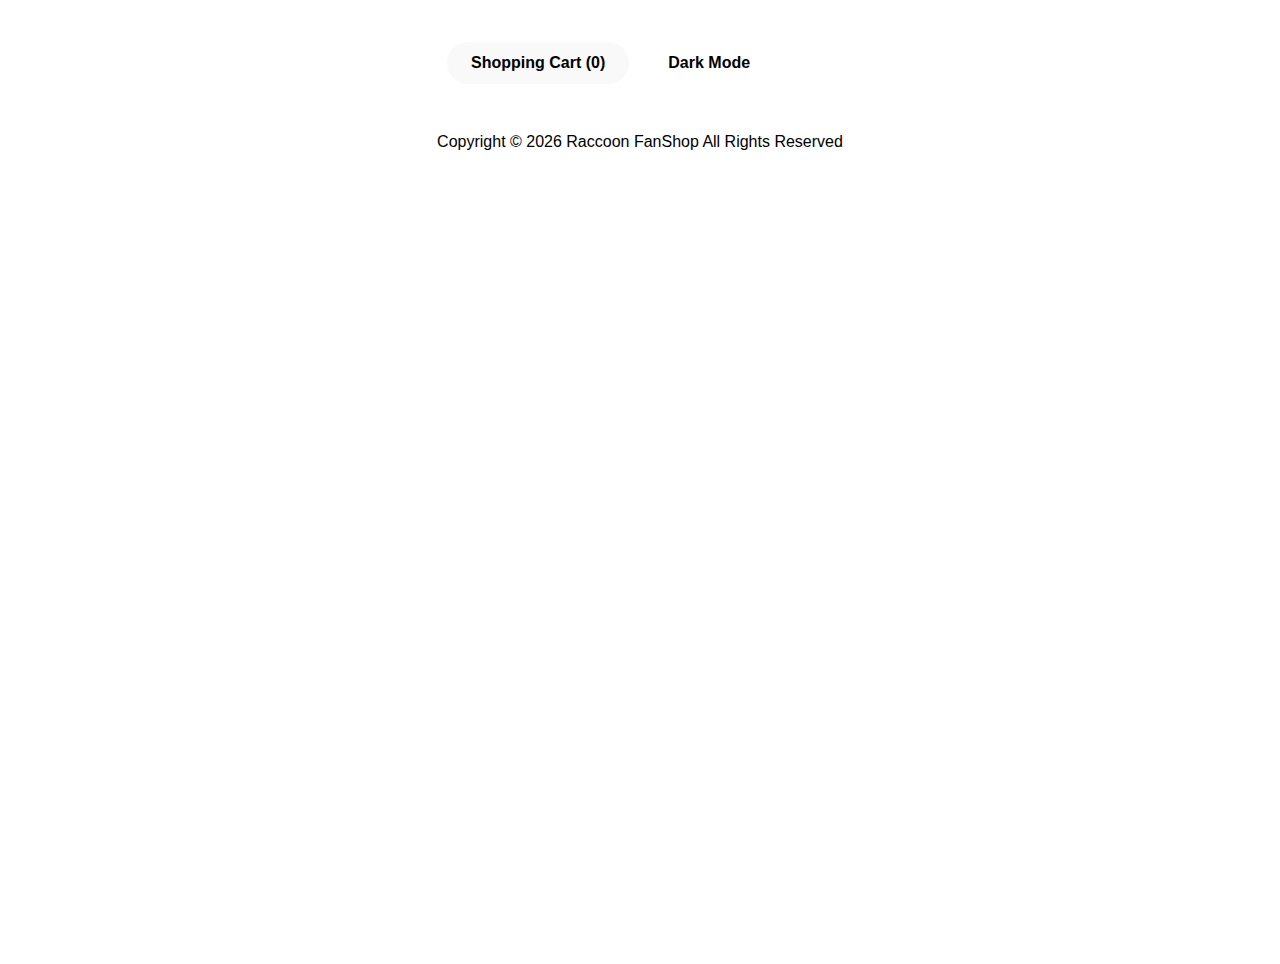
<file: fanikauppa/index.html>
<!doctype html>
<html lang="en">
  <head>
    <meta charset="UTF-8" />
    <link rel="icon" type="image/svg+xml" href="https://shorturl.at/WfFUb" />
    <meta name="viewport" content="width=device-width, initial-scale=1.0" />
    <title>FanShop</title>
    <script type="module" crossorigin src="/fanikauppa/assets/index-DoHK9tL3.js"></script>
    <link rel="stylesheet" crossorigin href="/fanikauppa/assets/index-DEAjsGqR.css">
  </head>
  <body>
    <div id="root"></div>
  </body>
</html>
</file>
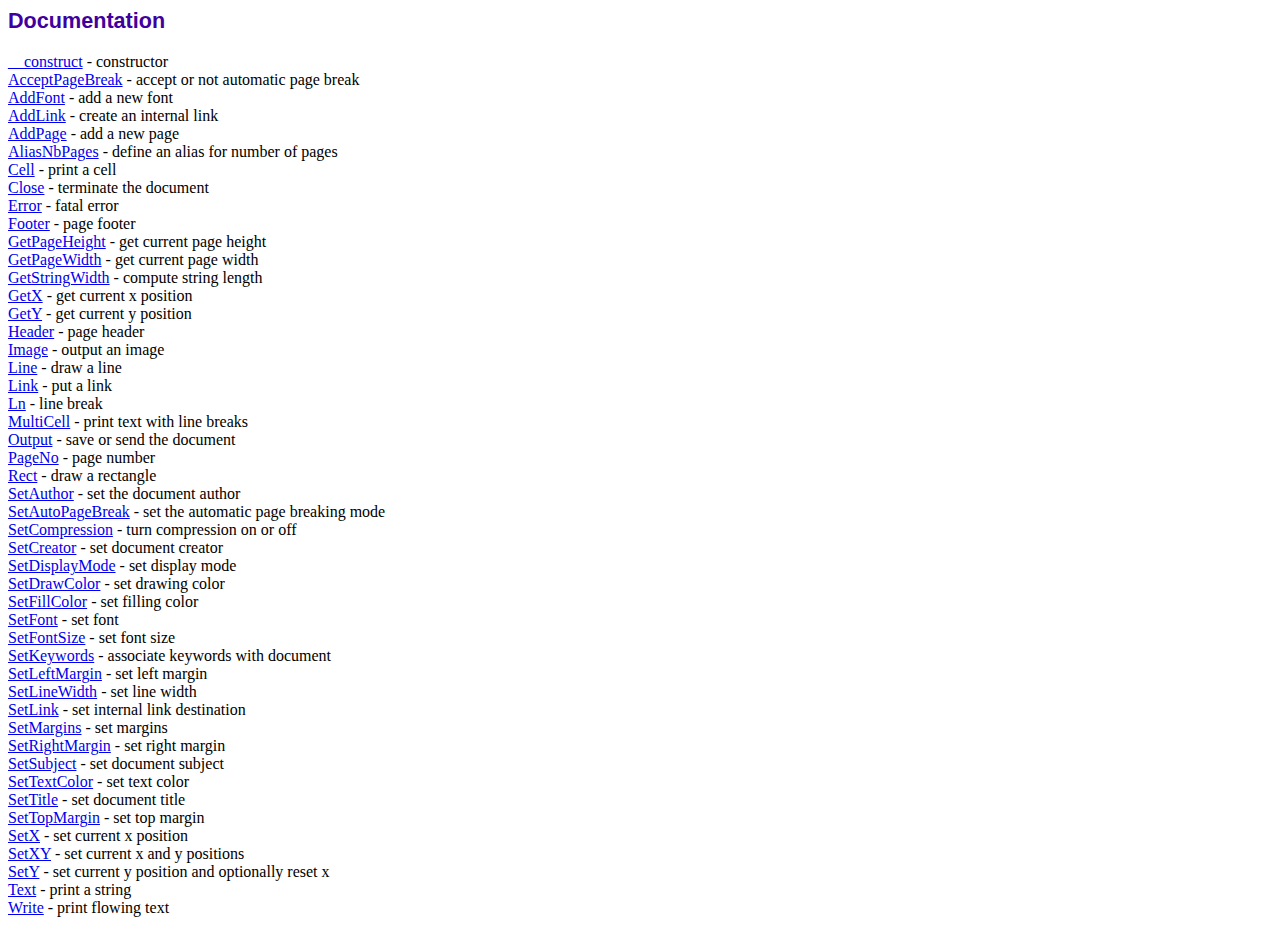
<file: projektit/harj8/harj8/libraries/fpdf186/doc/index.htm>
<!DOCTYPE html PUBLIC "-//W3C//DTD HTML 4.01 Transitional//EN">
<html>
<head>
<meta http-equiv="Content-Type" content="text/html; charset=UTF-8">
<title>Documentation</title>
<link type="text/css" rel="stylesheet" href="../fpdf.css">
</head>
<body>
<h1>Documentation</h1>
<a href="__construct.htm">__construct</a> - constructor<br>
<a href="acceptpagebreak.htm">AcceptPageBreak</a> - accept or not automatic page break<br>
<a href="addfont.htm">AddFont</a> - add a new font<br>
<a href="addlink.htm">AddLink</a> - create an internal link<br>
<a href="addpage.htm">AddPage</a> - add a new page<br>
<a href="aliasnbpages.htm">AliasNbPages</a> - define an alias for number of pages<br>
<a href="cell.htm">Cell</a> - print a cell<br>
<a href="close.htm">Close</a> - terminate the document<br>
<a href="error.htm">Error</a> - fatal error<br>
<a href="footer.htm">Footer</a> - page footer<br>
<a href="getpageheight.htm">GetPageHeight</a> - get current page height<br>
<a href="getpagewidth.htm">GetPageWidth</a> - get current page width<br>
<a href="getstringwidth.htm">GetStringWidth</a> - compute string length<br>
<a href="getx.htm">GetX</a> - get current x position<br>
<a href="gety.htm">GetY</a> - get current y position<br>
<a href="header.htm">Header</a> - page header<br>
<a href="image.htm">Image</a> - output an image<br>
<a href="line.htm">Line</a> - draw a line<br>
<a href="link.htm">Link</a> - put a link<br>
<a href="ln.htm">Ln</a> - line break<br>
<a href="multicell.htm">MultiCell</a> - print text with line breaks<br>
<a href="output.htm">Output</a> - save or send the document<br>
<a href="pageno.htm">PageNo</a> - page number<br>
<a href="rect.htm">Rect</a> - draw a rectangle<br>
<a href="setauthor.htm">SetAuthor</a> - set the document author<br>
<a href="setautopagebreak.htm">SetAutoPageBreak</a> - set the automatic page breaking mode<br>
<a href="setcompression.htm">SetCompression</a> - turn compression on or off<br>
<a href="setcreator.htm">SetCreator</a> - set document creator<br>
<a href="setdisplaymode.htm">SetDisplayMode</a> - set display mode<br>
<a href="setdrawcolor.htm">SetDrawColor</a> - set drawing color<br>
<a href="setfillcolor.htm">SetFillColor</a> - set filling color<br>
<a href="setfont.htm">SetFont</a> - set font<br>
<a href="setfontsize.htm">SetFontSize</a> - set font size<br>
<a href="setkeywords.htm">SetKeywords</a> - associate keywords with document<br>
<a href="setleftmargin.htm">SetLeftMargin</a> - set left margin<br>
<a href="setlinewidth.htm">SetLineWidth</a> - set line width<br>
<a href="setlink.htm">SetLink</a> - set internal link destination<br>
<a href="setmargins.htm">SetMargins</a> - set margins<br>
<a href="setrightmargin.htm">SetRightMargin</a> - set right margin<br>
<a href="setsubject.htm">SetSubject</a> - set document subject<br>
<a href="settextcolor.htm">SetTextColor</a> - set text color<br>
<a href="settitle.htm">SetTitle</a> - set document title<br>
<a href="settopmargin.htm">SetTopMargin</a> - set top margin<br>
<a href="setx.htm">SetX</a> - set current x position<br>
<a href="setxy.htm">SetXY</a> - set current x and y positions<br>
<a href="sety.htm">SetY</a> - set current y position and optionally reset x<br>
<a href="text.htm">Text</a> - print a string<br>
<a href="write.htm">Write</a> - print flowing text<br>
</body>
</html>
</file>
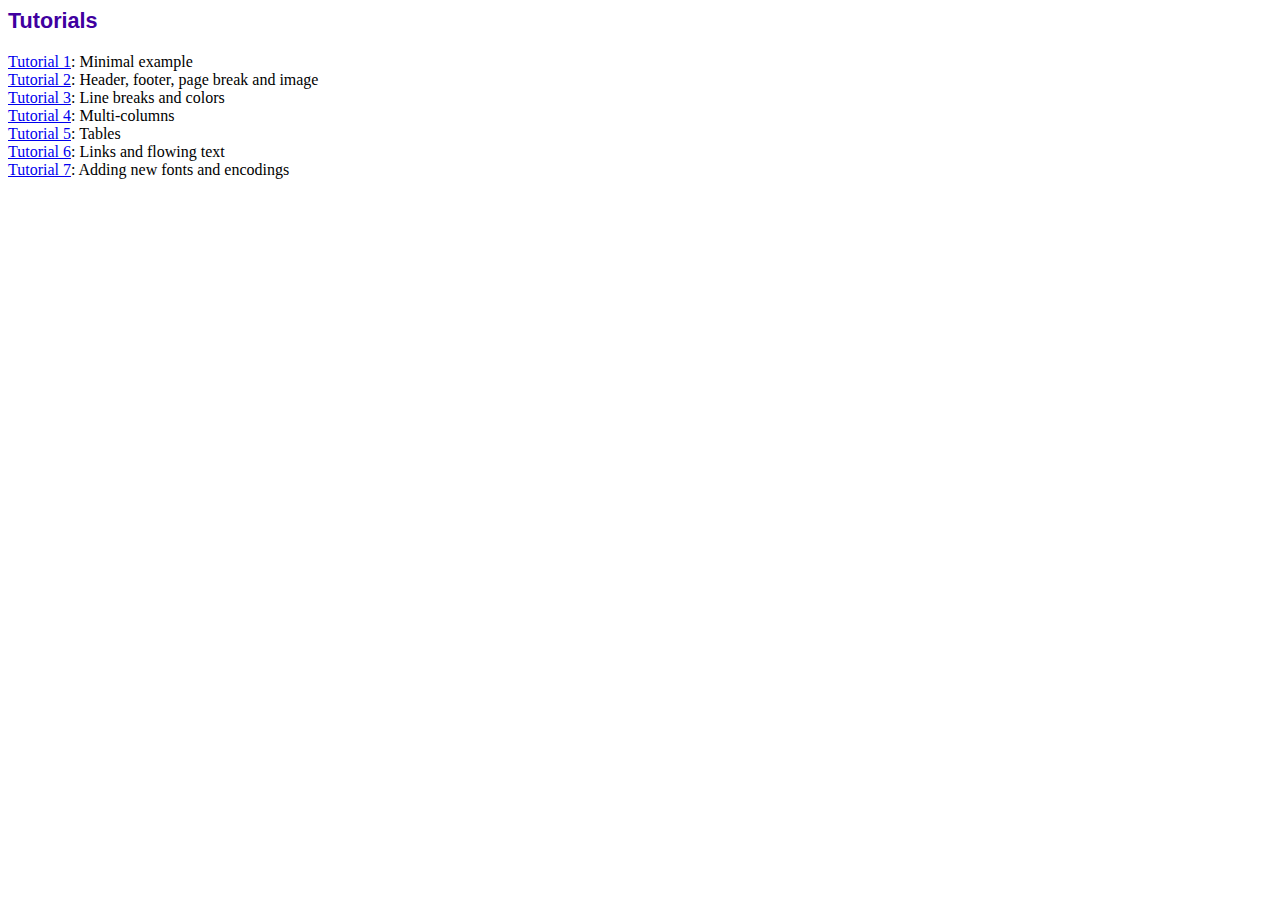
<file: projektit/harj8/harj8/libraries/fpdf186/tutorial/index.htm>
<!DOCTYPE html PUBLIC "-//W3C//DTD HTML 4.01 Transitional//EN">
<html>
<head>
<meta http-equiv="Content-Type" content="text/html; charset=UTF-8">
<title>Tutorials</title>
<link type="text/css" rel="stylesheet" href="../fpdf.css">
</head>
<body>
<h1>Tutorials</h1>
<ul style="list-style-type:none; margin-left:0; padding-left:0">
<li><a href="tuto1.htm">Tutorial 1</a>: Minimal example</li>
<li><a href="tuto2.htm">Tutorial 2</a>: Header, footer, page break and image</li>
<li><a href="tuto3.htm">Tutorial 3</a>: Line breaks and colors</li>
<li><a href="tuto4.htm">Tutorial 4</a>: Multi-columns</li>
<li><a href="tuto5.htm">Tutorial 5</a>: Tables</li>
<li><a href="tuto6.htm">Tutorial 6</a>: Links and flowing text</li>
<li><a href="tuto7.htm">Tutorial 7</a>: Adding new fonts and encodings</li>
</ul>
</body>
</html>
</file>
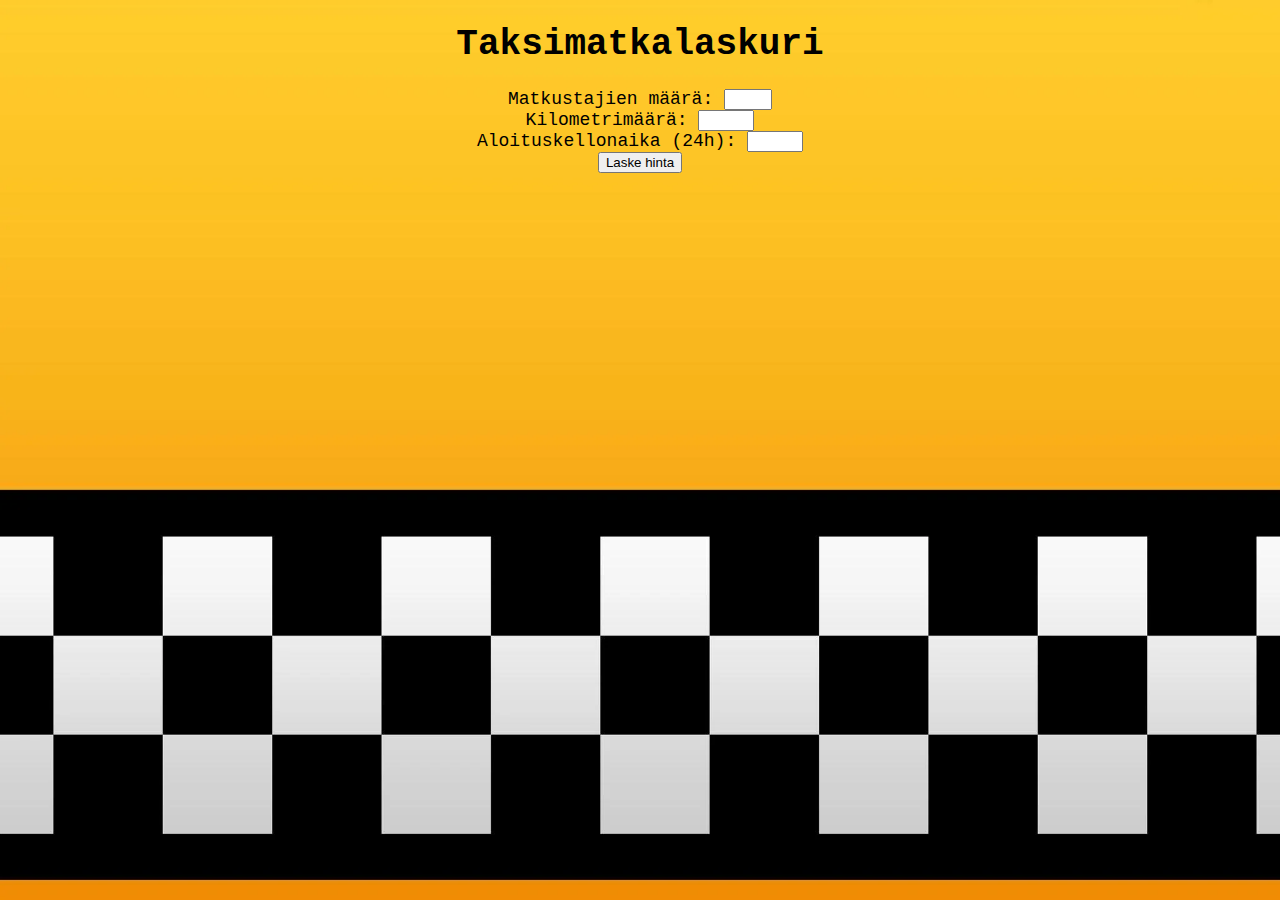
<file: demo3 taksilaskuri/demo3.html>
<!DOCTYPE html>
<html lang="en">
<head>
    <meta charset="UTF-8">
    <meta http-equiv="X-UA-Compatible" content="IE=edge">
    <meta name="viewport" content="width=device-width, initial-scale=1.0">
    <title>Taksimatkalaskuri</title>
    <link rel="stylesheet" href="demo.css">
</head>
<body>
    <h1>Taksimatkalaskuri</h1>
    <form id="taxiForm">
        <label for="passengerCount">Matkustajien määrä:</label>
        <input type="number" id="passengerCount" min="1" max="8" required><br>

        <label for="kilometers">Kilometrimäärä:</label>
        <input type="number" id="kilometers" min="2" max="30" required><br>

        <label for="startTime">Aloituskellonaika (24h):</label>
        <input type="number" id="startTime" min="0" max="23" required><br>

        <button type="button" onclick="calculateTaxiPrice()">Laske hinta</button>
    </form>

    <div id="result"></div>

    <script>
        function calculateTaxiPrice() {
            const passengerCount = parseInt(document.getElementById('passengerCount').value);
            const kilometers = parseInt(document.getElementById('kilometers').value);
            const startTime = parseInt(document.getElementById('startTime').value);

            let baseFare;
            if ((startTime >= 22 && startTime <= 24) || (startTime >= 0 && startTime <= 6)) {
                baseFare = 7.40;
            } else {
                baseFare = 5.40;
            }

            let pricePerKm;
            if (passengerCount >= 1 && passengerCount <= 2) {
                pricePerKm = 1.6;
            } else if (passengerCount >= 3 && passengerCount <= 4) {
                pricePerKm = 1.9;
            } else if (passengerCount >= 5 && passengerCount <= 6) {
                pricePerKm = 2.0;
            } else if (passengerCount > 6) {
                pricePerKm = 2.2;
            } else {
                document.getElementById('result').textContent = "Tarkista tiedot.";
                return;
            }

            if (kilometers <= 0) {
                document.getElementById('result').textContent = "Tarkista tiedot.";
                return;
            }

            const totalCost = baseFare + pricePerKm * kilometers;
            document.getElementById('result').textContent = `Matkustajia: ${passengerCount}, Kilometrejä: ${kilometers}, Aloituskellonaika: ${startTime}, Loppusumma: ${totalCost.toFixed(2)} €`;
        }
    </script>
</body>
</html>
</file>
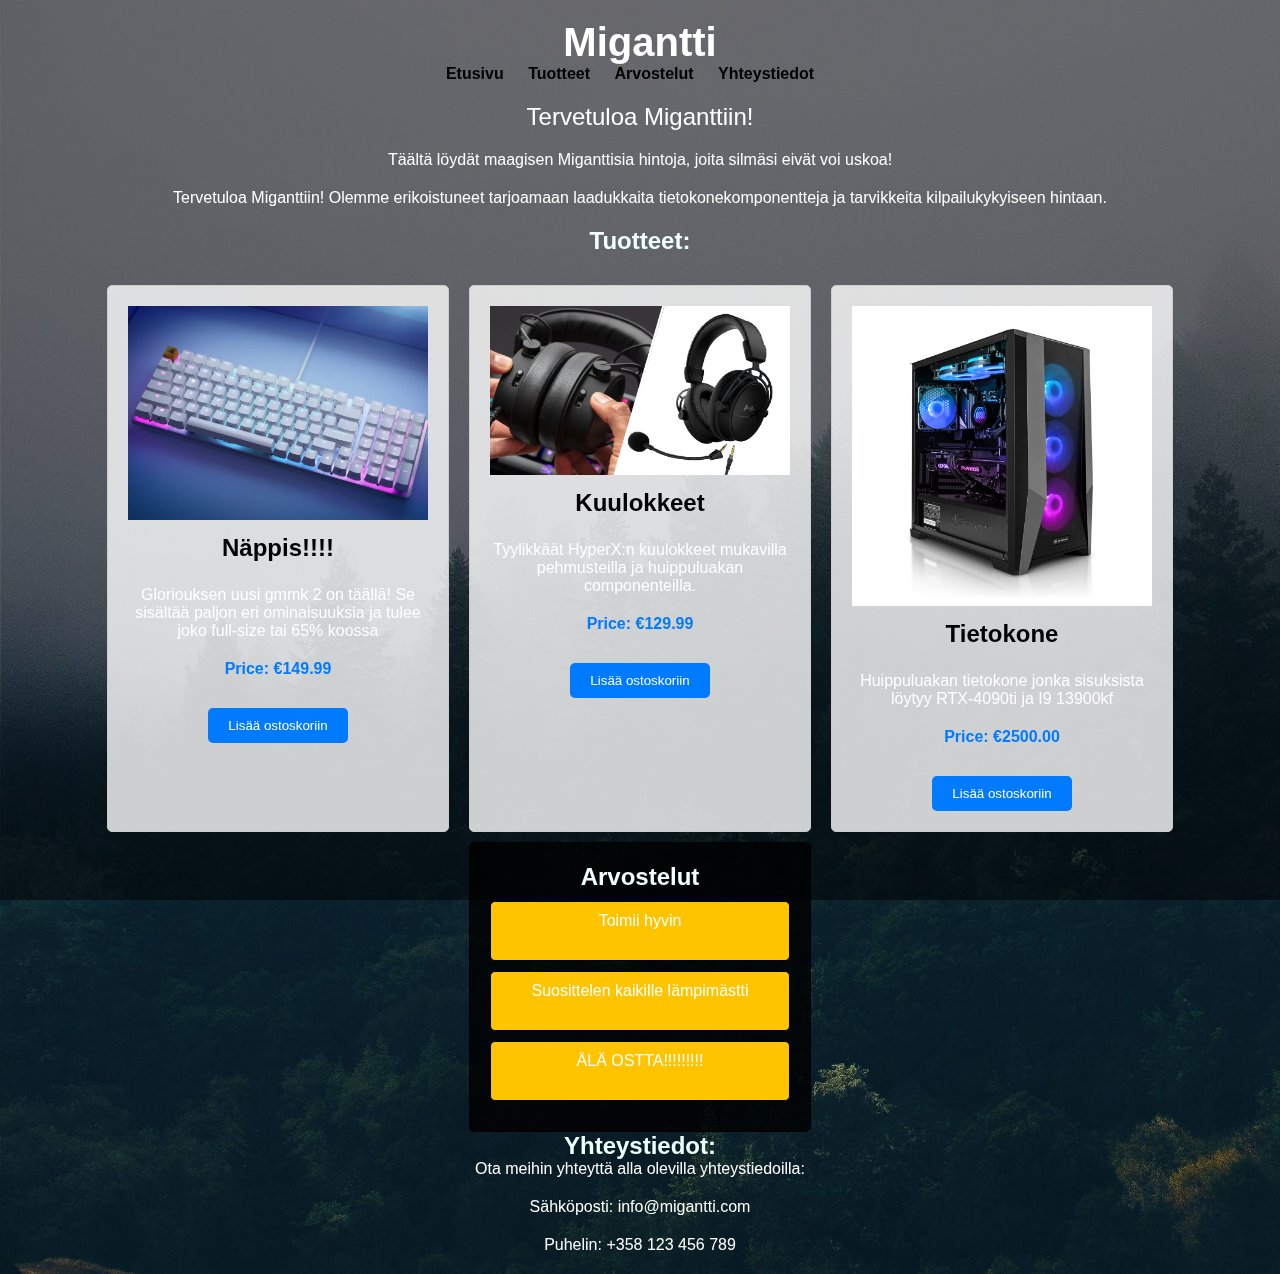
<file: single page website/page.html>
<!DOCTYPE html>
<html lang="en">
<head>
    <meta charset="UTF-8">
    <meta http-equiv="X-UA-Compatible" content="IE=edge">
    <meta name="viewport" content="width=device-width, initial-scale=1.0">
    <title>Migantti</title>
    <link rel="stylesheet" href="page.css">
    <link rel="icon" href="OIP.jpg">
    <script src="smooth-scroll.js"></script>
</head>
<body>
    <h1>Migantti</h1>
    <nav>
        <ul>
            <li><a href="#etusivu">Etusivu</a></li>
            <li><a href="#tuotteet">Tuotteet</a></li>
            <li><a href="#arvostelut">Arvostelut</a></li>
            <li><a href="#yhteystiedot">Yhteystiedot</a></li>
        </ul>
    </nav>
    <header>Tervetuloa Miganttiin!</header>
    <p>Täältä löydät maagisen Miganttisia hintoja, joita silmäsi eivät voi uskoa!</p>

    <section id="etusivu">
        
        <p>Tervetuloa Miganttiin! Olemme erikoistuneet tarjoamaan laadukkaita tietokonekomponentteja ja tarvikkeita kilpailukykyiseen hintaan.</p>
    </section>

    <section id="tuotteet">
        <h2>Tuotteet:</h2>
        <div class="product-container">
            <div class="product">
                <img src="glorious_keyboards_gmmk_2_white_96_lifestyle.png" alt="Product Image">
                <h3>Näppis!!!!</h3>
                <p>Gloriouksen uusi gmmk 2 on täällä! Se sisältää paljon eri ominaisuuksia ja tulee joko full-size tai 65% koossa</p>
                <p class="price">Price: €149.99</p>
                <button>Lisää ostoskoriin</button>
            </div>
            
            <div class="product">
                <img src="Cloud-Alpha-S-Review.jpg" alt="Product Image">
                <h3>Kuulokkeet</h3>
                <p>Tyylikkäät HyperX:n kuulokkeet mukavilla pehmusteilla ja huippuluakan componenteilla.</p>
                <p class="price">Price: €129.99</p>
                <button>Lisää ostoskoriin</button>
            </div>
            
            <div class="product">
                <img src="sharkoon_tg7m_os_8.jpg" alt="Product Image">
                <h3>Tietokone</h3>
                <p>Huippuluakan tietokone jonka sisuksista löytyy RTX-4090ti ja I9 13900kf</p>
                <p class="price">Price: €2500.00</p>
                <button>Lisää ostoskoriin</button>
            </div>
        </div>
    </section>

    <section id="arvostelut">
        <div class="textbox">
            <div>
                <h2>Arvostelut</h2>
            </div>
            <div class="review">
                <p>Toimii hyvin</p>
            </div>
            <div class="review">
                <p>Suosittelen kaikille lämpimästti</p>
            </div>
            <div class="review">
                <p>ÄLÄ OSTTA!!!!!!!!!</p>
            </div>
        </div>
    </section>
    
    

    <section id="yhteystiedot">
        <h2>Yhteystiedot:</h2>
        <p>Ota meihin yhteyttä alla olevilla yhteystiedoilla:</p>
        <p>Sähköposti: info@migantti.com</p>
        <p>Puhelin: +358 123 456 789</p>
    </section>


</body>
</html>
</file>
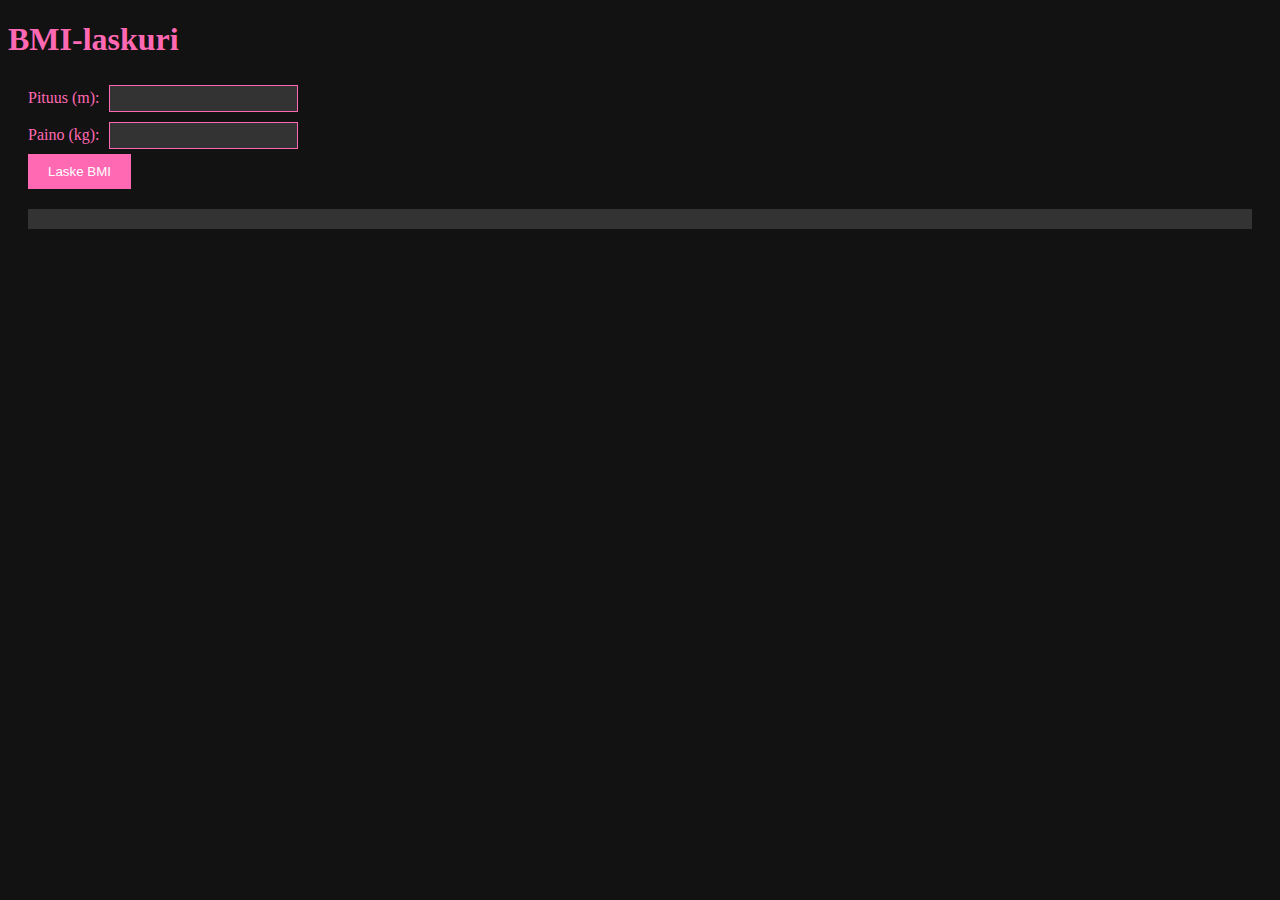
<file: teht1 bmi laskuri/teht1.html>
<!DOCTYPE html>
<html>
<head>
    <title>BMI-laskuri</title>
    <link rel="stylesheet" href="teht1.css">
</head>
<body>
    <h1>BMI-laskuri</h1>
    <form id="bmiForm">
        <label for="height">Pituus (m):</label>
        <input type="text" id="height" name="height" required>
        <br>
        <label for="weight">Paino (kg):</label>
        <input type="text" id="weight" name="weight" required>
        <br>
        <input type="submit" value="Laske BMI">
    </form>
    <div id="result"></div>
 
    <script src="teht1.js"></script>
</body>
</html>
</file>
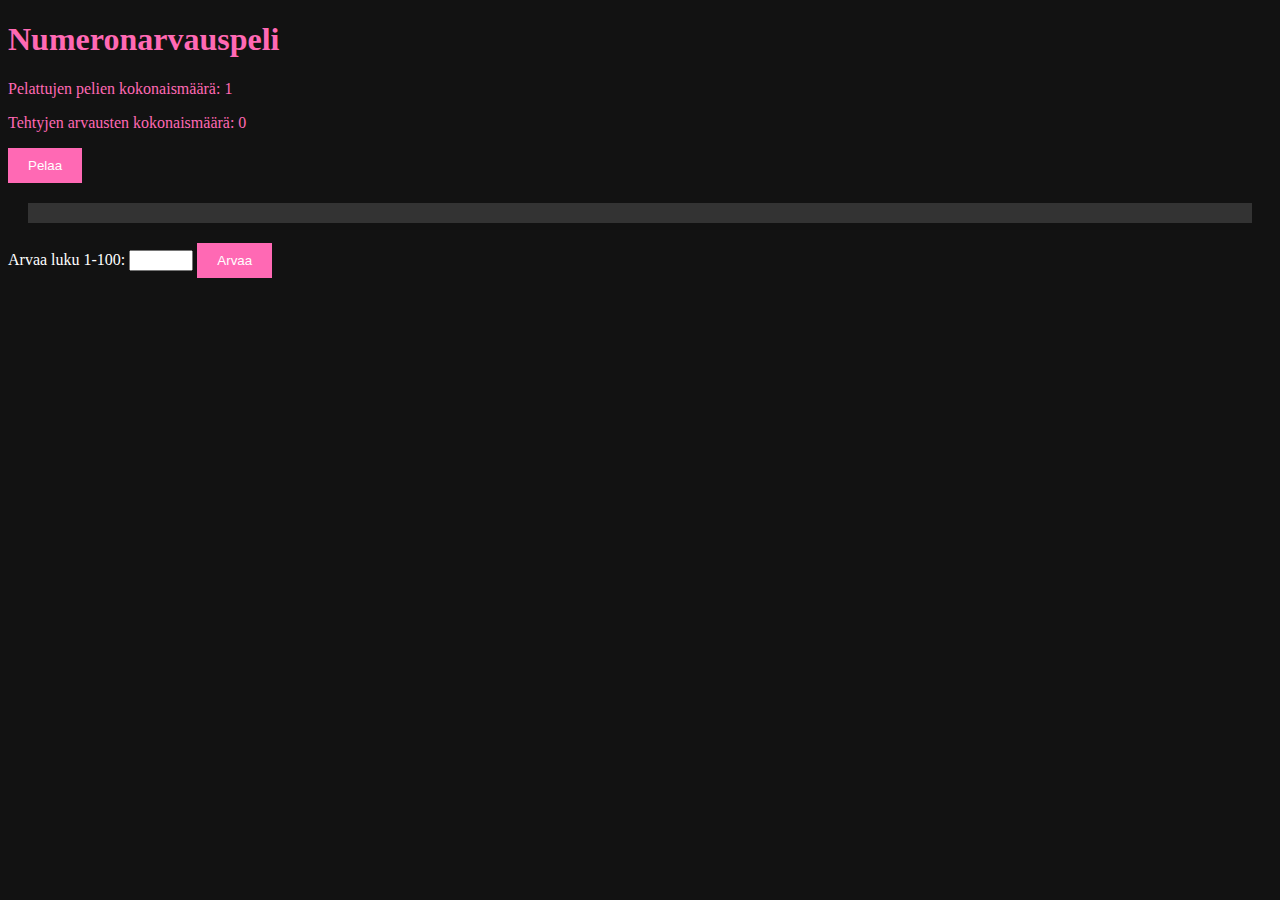
<file: teht2 numeron arv/teht2.html>
<!DOCTYPE html>
<html>
<head>
    <title>Numeronarvauspeli</title>
    <link rel="stylesheet" href="teh2.css">
</head>
<body>
    <h1>Numeronarvauspeli</h1>
 
    <p>Pelattujen pelien kokonaismäärä: <span id="totalGames">0</span></p>
    <p>Tehtyjen arvausten kokonaismäärä: <span id="totalGuesses">0</span></p>
 
    <button id="playButton">Pelaa</button>
    <p id="result"></p>
    <form id="guessForm">
        Arvaa luku 1-100: <input type="number" id="guess" min="1" max="100" required>
        <button type="submit">Arvaa</button>
    </form>
 
    <script src="teht2.js"></script>
</body>
</html>
</file>
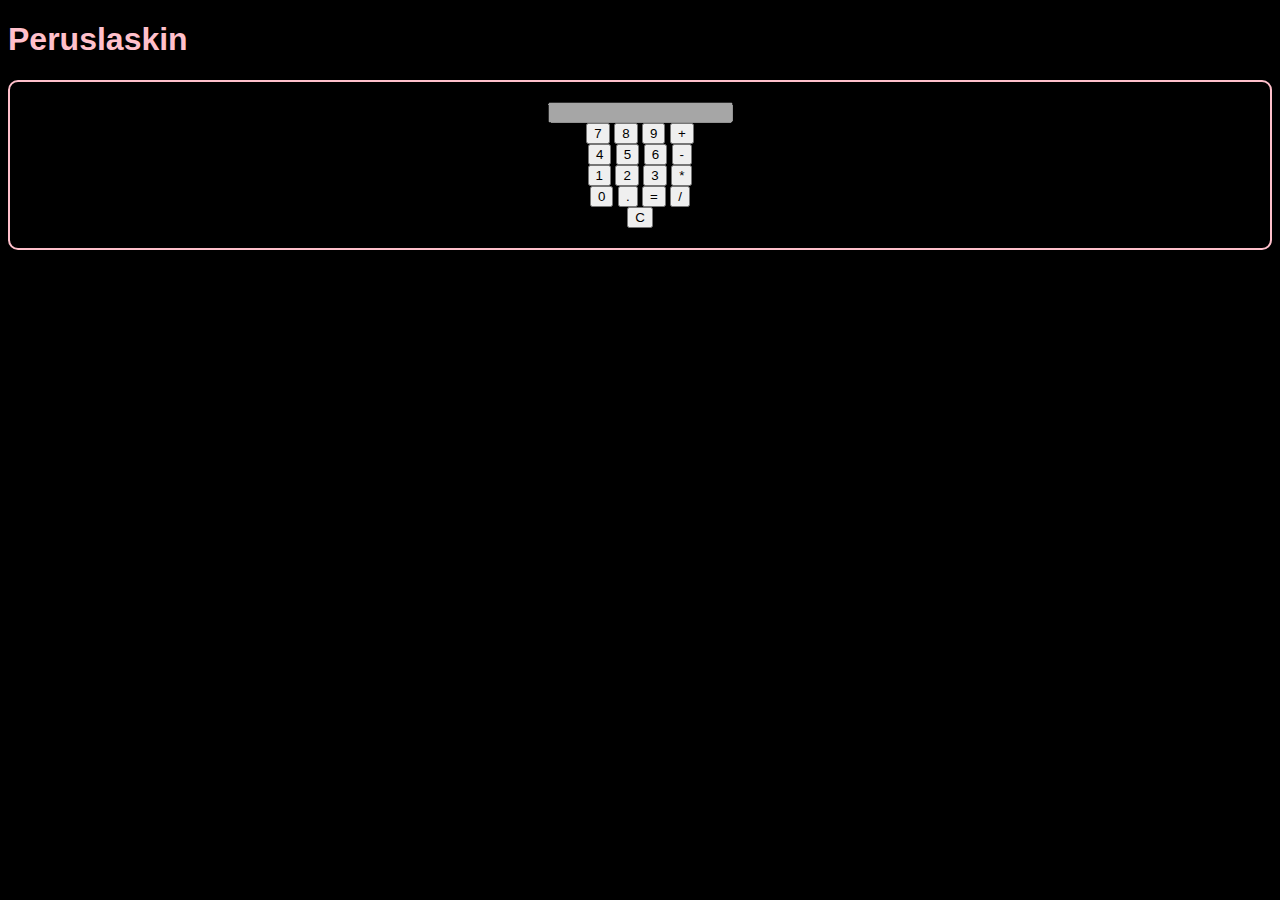
<file: teht3 laskin/teht3.html>
<!DOCTYPE html>
<html>
<head>
    <title>Peruslaskin</title>
    <link rel="stylesheet" href="teht3.css">
</head>
<body>
    <h1>Peruslaskin</h1>
    <div id="calculator">
        <input type="text" id="display" disabled>
        <br>
        <button onclick="appendToDisplay('7')">7</button>
        <button onclick="appendToDisplay('8')">8</button>
        <button onclick="appendToDisplay('9')">9</button>
        <button onclick="appendOperation('+')">+</button>
        <br>
        <button onclick="appendToDisplay('4')">4</button>
        <button onclick="appendToDisplay('5')">5</button>
        <button onclick="appendToDisplay('6')">6</button>
        <button onclick="appendOperation('-')">-</button>
        <br>
        <button onclick="appendToDisplay('1')">1</button>
        <button onclick="appendToDisplay('2')">2</button>
        <button onclick="appendToDisplay('3')">3</button>
        <button onclick="appendOperation('*')">*</button>
        <br>
        <button onclick="appendToDisplay('0')">0</button>
        <button onclick="appendDecimal('.')">.</button>
        <button onclick="calculateResult('=')">=</button>
        <button onclick="appendOperation('/')">/</button>
        <br>
        <button onclick="clearDisplay()">C</button>
    </div>
    <script src="teht3.js"></script>
</body>
</html>
</file>
<file: fanikauppa/assets/index-DEAjsGqR.css>
:root{font-family:Inter,system-ui,Avenir,Helvetica,Arial,sans-serif;line-height:1.5;font-weight:400;color-scheme:light dark;color:#ffffffde;background-color:#242424;font-synthesis:none;text-rendering:optimizeLegibility;-webkit-font-smoothing:antialiased;-moz-osx-font-smoothing:grayscale}a{font-weight:500;color:#646cff;text-decoration:inherit}a:hover{color:#535bf2}body{margin:0;display:flex;place-items:center;min-width:320px;min-height:100vh}h1{font-size:3.2em;line-height:1.1}button{border-radius:8px;border:1px solid transparent;padding:.6em 1.2em;font-size:1em;font-weight:500;font-family:inherit;background-color:#1a1a1a;cursor:pointer;transition:border-color .25s}button:hover{border-color:#646cff}button:focus,button:focus-visible{outline:4px auto -webkit-focus-ring-color}@media (prefers-color-scheme: light){:root{color:#213547;background-color:#fff}a:hover{color:#747bff}button{background-color:#f9f9f9}}#root{display:flex;flex-direction:column;min-height:100vh;max-width:1280px;margin:0 auto;padding:2rem;text-align:center;allign-items:center}body{margin:0;font-family:-apple-system,BlinkMacSystemFont,Segoe UI,Roboto,Oxygen,Ubuntu,Cantarell,Fira Sans,Droid Sans,Helvetica Neue,sans-serif;-webkit-font-smoothing:antialiased;-moz-osx-font-smoothing:grayscale;background-color:#fff;color:#000;transition:background .3s ease-in-out}.product{margin:10px;padding:10px;display:inline-block;border-radius:1em;border:1px solid #ccc;box-shadow:0 4px 10px #0000001a}.products{display:flex;flex-wrap:wrap;justify-content:center}.product img{width:200px;height:200px;object-fit:cover;border-radius:2em}nav a,button{transition:all .3s ease}nav a:hover,button:hover{transform:scale(1.05);background-color:#555}button{padding:12px 24px;border-radius:25px;border:none;font-weight:700;cursor:pointer}.cart{background-color:#4caf50;border:none;color:#fff;padding:15px 32px;text-align:center;text-decoration:none;display:inline-block;font-size:16px;margin:4px 2px;cursor:pointer}.view{background-color:#008cba;border:none;color:#fff;padding:15px 32px;text-align:center;text-decoration:none;display:inline-block;font-size:16px;margin:4px 2px;cursor:pointer}.product-details{border:1px solid #ccc;margin:10px;padding:10px;display:inline-block}.shopping-cart{background:linear-gradient(135deg,#fff,#838383);padding:30px;border-radius:20px;box-shadow:0 12px 20px #0000001a;max-width:600px;width:100%;color:#fff;text-align:center;transition:transform .3s ease-in-out}.shopping-cart:hover{transform:scale(1.05)}.shopping-cart h2{font-size:2rem;margin-bottom:20px;font-family:Roboto,sans-serif;font-weight:600;text-shadow:2px 2px 4px rgba(0,0,0,.2)}.shopping-cart p{font-size:1.2rem;color:#fffc;margin:10px 0}.shopping-cart ul{list-style:none;padding:0;margin-bottom:30px}.shopping-cart li{background-color:#ffffff1a;padding:10px;margin:10px 0;border-radius:10px;font-size:1.1rem}.shopping-cart button{padding:15px 40px;background-color:#ff5722;border:none;color:#fff;border-radius:30px;cursor:pointer;font-size:1.2rem;transition:background-color .3s ease,transform .3s ease;margin-top:30px}.shopping-cart button:hover{background-color:#e64a19;transform:translateY(-3px)}.shopping-cart button:active{transform:translateY(1px)}.cart-modal{position:fixed;top:0;left:0;right:0;bottom:0;display:flex;justify-content:center;align-items:center;z-index:1000;background-color:#000000b3;animation:fadeIn .5s ease-out}@keyframes fadeIn{0%{opacity:0}to{opacity:1}}.cart-modal .close-cart-button{position:absolute;top:20px;right:20px;background-color:#ff1744;color:#fff;padding:12px 20px;border-radius:50%;cursor:pointer;border:none;font-size:1.5rem;transition:background-color .3s ease}.cart-modal .close-cart-button:hover{background-color:#d50000}.cart-modal .close-cart-button:active{transform:scale(.9)}nav{display:flex;justify-content:space-between;margin-bottom:20px;background-color:#222;padding:10px;border-radius:10px}nav a{color:#fff;text-decoration:none;margin:0 10px;padding:10px;border-radius:10px}nav a:hover{background-color:#444}.navbar{position:sticky;top:0;display:flex;justify-content:space-between;padding:10px;background-color:#fff;z-index:100}.navbar.dark-mode{background-color:#333}.nav-links{display:flex;gap:15px}.nav-links a{color:#000;text-decoration:none}.navbar.dark-mode .nav-links a{color:#fff}.dark-mode-toggle{background-color:transparent;border:none;color:inherit;cursor:pointer}.cart-modal .shopping-cart{padding-top:40px}.cart-modal .shopping-cart button{padding:12px 24px;background-color:#313131;border:none;color:#fff;border-radius:5px;cursor:pointer;font-weight:700;margin-top:50px;margin-left:1em}.cart-modal .shopping-cart button:hover{background-color:#4100a8}.button-group{display:flex;align-items:center;gap:0}body.dark-mode{background-color:#121212;color:#fff}body.dark-mode .navbar{background-color:#333}.nav-links a:hover{background-color:#444}.dark-mode{background-color:#222;color:#fff}.product.dark-mode{border:1px solid #555}@media (max-width: 768px){.nav-links{display:none;flex-direction:column;position:absolute;top:50px;right:10px;background-color:#222;border-radius:10px;padding:10px}.nav-links.open{display:flex}.hamburger{display:block}.nav-links{display:none}}body.dark-mode .cart-modal{background-color:#000c}body.dark-mode .shopping-cart{background-color:#333;color:#fff}body.dark-mode .cart-modal button{background-color:red;color:#fff;padding:10px;border-radius:5px}.cart-modal .close-cart-button{position:absolute;top:10px;right:10px;background-color:red;color:#fff;padding:10px;border-radius:5px;cursor:pointer;border:none;font-weight:700;z-index:1001}.shopping-cart button{margin-top:20px}.cart-modal .close-cart-button:hover{background-color:#8b0000}.checkout-button{margin-top:20px;margin-bottom:1em;padding:12px 25px;font-size:1.2rem;border:none;border-radius:50px;color:#fff;font-weight:700;cursor:pointer;text-transform:uppercase;background:linear-gradient(135deg,rgb(0,212,255),rgb(0,255,123),rgb(255,0,255),rgb(255,0,0),rgb(255,153,0) rgb(0,212,255),rgb(0,255,123),rgb(255,0,255),rgb(255,0,0),rgb(255,153,0));background-size:1000% 1000%;animation:gradient 2s ease-in-out infinite;transition:all .2s ease;box-shadow:0 0 10px #0ffc,0 0 20px #00ff7b99}.checkout-button:hover{transform:scale(1.05);box-shadow:0 0 30px #f0f,0 0 50px #00d4ff,0 0 75px #f90}@keyframes gradient{0%{background-position:0% 50%}50%{background-position:50% 50%}to{background-position:100% 50%}}.payment-success{background-color:#4caf50;color:#fff;padding:20px;border-radius:5px;margin-top:20px;text-align:center}.payment-success h3,.payment-success p{margin:0}.payment-container{max-width:500px;margin:0 auto;padding:20px;background-color:#fff;border-radius:10px;box-shadow:0 4px 6px #0000001a}.form-group{margin-bottom:20px;text-align:left}.form-group label{display:block;margin-bottom:5px;font-weight:700}.input-field{width:100%;padding:12px;margin-top:8px;border:1px solid #ccc;border-radius:5px;box-sizing:border-box;font-size:1rem;transition:border-color .3s ease}.input-field:focus{border-color:#4caf50}.payment-success{background-color:#4caf50;color:#fff;padding:15px;border-radius:5px;text-align:center;margin-top:20px}.payment-success h3{font-size:1.5rem}.payment-success p{font-size:1.1rem}.back-home-btn{text-align:center;margin-top:20px}.back-home-button{padding:12px 24px;background-color:#008cba;border:none;color:#fff;border-radius:5px;font-size:1.1rem;cursor:pointer;font-weight:700}.back-home-button:hover{background-color:#005f73}body.dark-mode .payment-container{background-color:#333;color:#fff}body.dark-mode .input-field{background-color:#444;color:#fff;border-color:#555}body.dark-mode .payment-success{background-color:#333;color:#fff}body.dark-mode .back-home-button{background-color:#444}.product-details{display:flex;flex-direction:column;align-items:center;text-align:center;max-width:500px;margin:20px auto;padding:20px;border:1px solid #ddd;border-radius:10px;box-shadow:0 4px 8px #0000001a;background-color:#fff}.product-details h2{font-size:24px;margin-bottom:10px;color:#333}.product-details img{width:100%;max-width:300px;height:auto;border-radius:8px;margin-bottom:15px}.product-details p{font-size:16px;color:#666;margin-bottom:10px}.product-details .price{font-size:20px;font-weight:700;color:#e67e22}.product-details button{background-color:#3498db;color:#fff;border:none;padding:10px 15px;margin:5px;border-radius:5px;cursor:pointer;font-size:16px;transition:background .3s}.product-details button:hover{background-color:#2980b9}
</file>
<file: projektit/harj8/harj8/libraries/fpdf186/fpdf.css>
body {font-family:"Times New Roman",serif}
h1 {font:bold 135% Arial,sans-serif; color:#4000A0; margin-bottom:0.9em}
h2 {font:bold 95% Arial,sans-serif; color:#900000; margin-top:1.5em; margin-bottom:1em}
dl.param dt {text-decoration:underline}
dl.param dd {margin-top:1em; margin-bottom:1em}
dl.param ul {margin-top:1em; margin-bottom:1em}
tt, code, kbd {font-family:"Courier New",Courier,monospace; font-size:82%}
div.source {margin-top:1.4em; margin-bottom:1.3em}
div.source pre {display:table; border:1px solid #24246A; width:100%; margin:0em; font-family:inherit; font-size:100%}
div.source code {display:block; border:1px solid #C5C5EC; background-color:#F0F5FF; padding:6px; color:#000000}
div.doc-source {margin-top:1.4em; margin-bottom:1.3em}
div.doc-source pre {display:table; width:100%; margin:0em; font-family:inherit; font-size:100%}
div.doc-source code {display:block; background-color:#E0E0E0; padding:4px}
.kw {color:#000080; font-weight:bold}
.str {color:#CC0000}
.cmt {color:#008000}
p.demo {text-align:center; margin-top:-0.9em}
a.demo {text-decoration:none; font-weight:bold; color:#0000CC}
a.demo:link {text-decoration:none; font-weight:bold; color:#0000CC}
a.demo:hover {text-decoration:none; font-weight:bold; color:#0000FF}
a.demo:active {text-decoration:none; font-weight:bold; color:#0000FF}
</file>
<file: demo3 taksilaskuri/demo.css>
body {
    background-image: url('wp1898151.png');
    background-size: cover;
    font-family: 'Courier New', Courier, monospace;
    font-size: large;
    text-align: center;
}

body::before {
    content: "";
    position: center;
    top: 0;
    left: 0;
    width: 100%;
    height: 100%;
    background-color: rgba(0, 0, 0, 0.50); 
    z-index: -1; 
  }


h1 {
    text-align: center;
}
</file>
<file: teht1 bmi laskuri/teht1.css>
body {
    background-color: #121212;
    color: #fff;
}

h1 {
    color: #ff69b4; 
}

form {
    margin: 20px;
}

label {
    color: #ff69b4; 
}

input[type="text"] {
    background-color: #333;
    color: #fff;
    border: 1px solid #ff69b4; 
    padding: 5px;
    margin: 5px;
}

input[type="submit"] {
    background-color: #ff69b4; 
    color: #fff;
    border: none;
    padding: 10px 20px;
    cursor: pointer;
}


#result {
    margin: 20px;
    padding: 10px;
    background-color: #333;
    color: #fff;
}
</file>
<file: teht2 numeron arv/teh2.css>
body {
    background-color: #121212;
    color: #fff;
}

h1 {
    color: #ff69b4; 
}

p {
    color: #ff69b4; 
}

label {
    color: #ff69b4; 
}

input[type="text"] {
    background-color: #333;
    color: #fff;
    border: 1px solid #ff69b4; 
    padding: 5px;
    margin: 5px;
}

input[type="submit"] {
    background-color: #ff69b4; 
    color: #fff;
    border: none;
    padding: 10px 20px;
    cursor: pointer;
}


#result {
    margin: 20px;
    padding: 10px;
    background-color: #333;
    color: #fff;
}

button {
    color: #000000; 
}

button {
    background-color: #ff69b4; 
    color: #fff; 
    border: none;
    padding: 10px 20px;
    cursor: pointer;
}
</file>
<file: teht3 laskin/teht3.css>
body {
    background-color: black;
    color: pink;
    font-family: Arial, sans-serif;
}

#calculator {
    text-align: center;
    padding: 20px;
    border: 2px solid pink;
    border-radius: 10px;
}

.pink-background {
    background-color: pink;
}

.pink-text {
    color: pink;
    background-color: black;
    border: 1px solid pink;
}

.pink-button {
    background-color: pink;
    color: black;
    border: 1px solid pink;
    padding: 10px 20px;
    margin: 5px;
    cursor: pointer;
}

.pink-button:hover {
    background-color: black;
    color: pink;
}
</file>
<file: single page website/page.css>
/* Reset some default styles */
body, h1, h2, p, ul {
  margin: 0;
  padding: 0;
}

/* Global styles */
body {
  background-image: url('767356.jpg');
  background-size: cover;
  background-repeat: no-repeat;
  font-family: Arial, Helvetica, sans-serif;
}

h1 {
  color: #fff;
  text-align: center;
  font-size: 2.5rem;
  margin-top: 20px;
}

header {
  color: #fff;
  text-align: center;
  font-size: 1.5rem;
  margin: 20px 0;
}

p {
  color: #fff;
  text-align: center;
  margin-bottom: 20px;
}

nav ul {
  list-style: none;
  text-align: center;
}

nav li {
  display: inline;
  margin-right: 20px;
}

nav a {
  color: #fff;
  text-decoration: none;
  font-weight: bold;
}

/* Product styles */
.product-container {
  display: flex;
  flex-wrap: wrap;
  justify-content: center;
  margin-top: 20px;
}

.product {
  background-color: rgba(255, 255, 255, 0.8);
  border: 1px solid #ccc;
  padding: 20px;
  margin: 10px;
  text-align: center;
  border-radius: 5px;
  width: 300px;
}

.product img {
  max-width: 100%;
  height: auto;
}

.product h3 {
  font-size: 1.5rem;
  margin-top: 10px;
}

.product p {
  font-size: 1rem;
  margin-top: 10px;
}

.product .price {
  font-weight: bold;
  color: #007BFF;
  margin-top: 10px;
}

.product button {
  background-color: #007BFF;
  color: white;
  border: none;
  padding: 10px 20px;
  border-radius: 5px;
  cursor: pointer;
  transition: background-color 0.3s;
  margin-top: 10px;
}

.product button:hover {
  background-color: #0056b3;
}

nav a:hover {
  color: lightgreen;

}

/* Navigation styles */
nav ul {
  list-style: none;
  text-align: center;
}

nav li {
  display: inline;
  margin-right: 20px;
}

nav a {
  color: rgb(0, 0, 0);
  text-decoration: none;
  font-weight: bold;
  transition: color 0.3s; 
}

nav a:hover {
  color: #00b3ffb7; 
}

body::before {
  content: "";
  position: fixed;
  top: 0;
  left: 0;
  width: 100%;
  height: 100%;
  background-color: rgba(0, 0, 0, 0.5); 
  z-index: -1; 
}

h2 {
  text-align: center;
  color: azure;
  font-family: 'Trebuchet MS', 'Lucida Sans Unicode', 'Lucida Grande', 'Lucida Sans', Arial, sans-serif;
}

html {
  scroll-behavior: smooth;
}

/* Add styling for the text box and individual reviews */
.textbox {
  background-color: rgba(0, 0, 0, 0.8);
  border: 1px solid rgb(0, 0, 0);
  padding: 20px;
  margin: 10px;
  text-align: center;
  border-radius: 5px;
  width: 300px;
  margin: 0 auto; /* Center the text box */
}

.review {
  background-color: #ffc400; /* Background color for individual review boxes */
  border: 1px solid rgb(0, 0, 0);
  padding: 10px;
  margin: 10px 0;
  border-radius: 5px;
}
</file>
